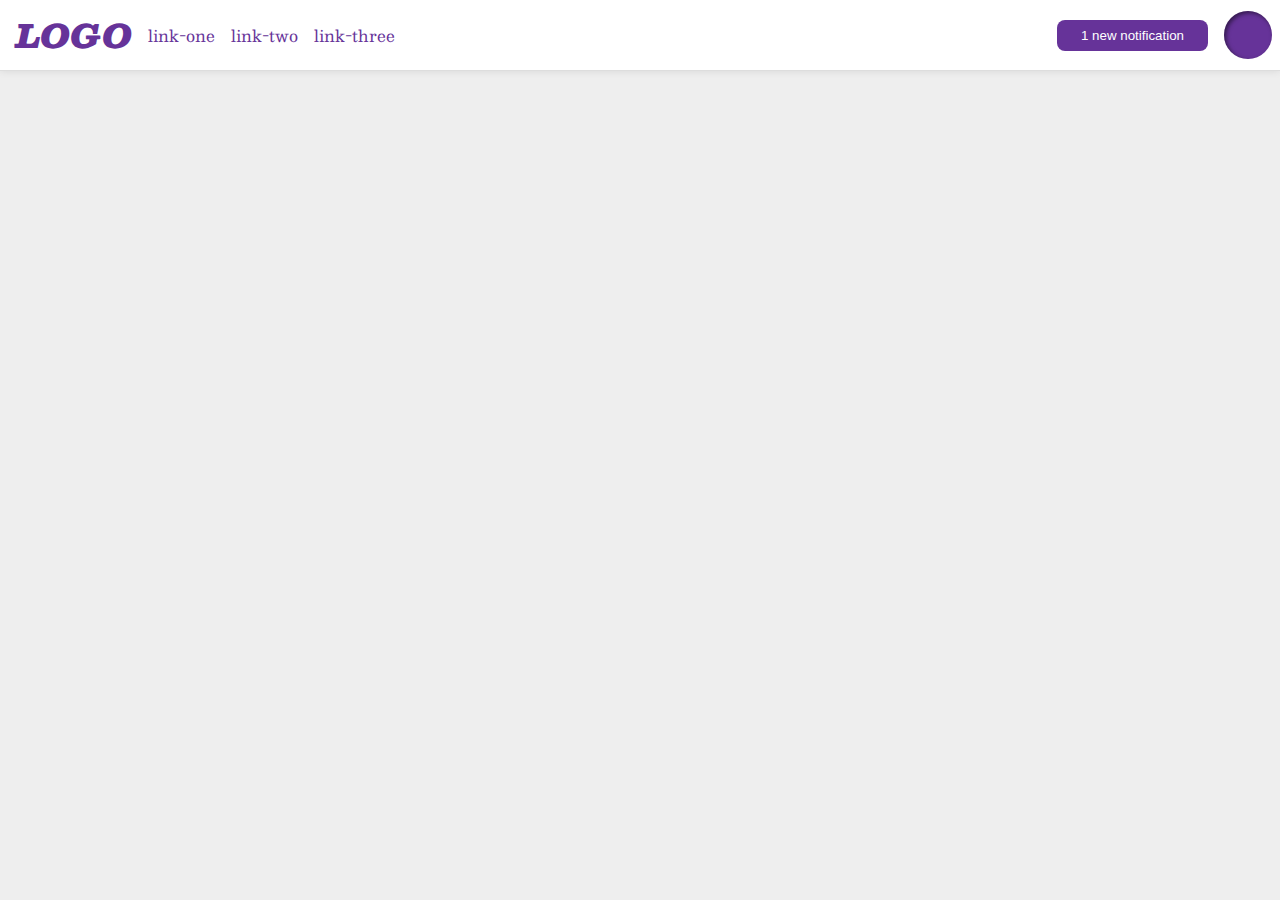
<file: flex/03-flex-header-2/index.html>
<!DOCTYPE html>
<html lang="en">

<head>
  <meta charset="UTF-8">
  <meta http-equiv="X-UA-Compatible" content="IE=edge">
  <meta name="viewport" content="width=device-width, initial-scale=1.0">
  <title>Flex Header 2</title>
  <link rel="stylesheet" href="style.css">
</head>

<body>
  <div class="header">
    <div class="left">
      <div class="logo">
        LOGO
      </div>
      <ul class="links">
        <li><a href="google.com">link-one</a></li>
        <li><a href="google.com">link-two</a></li>
        <li><a href="google.com">link-three</a></li>
      </ul>
    </div>
    <div class="right">
      <button class="notifications">
        1 new notification
      </button>
      <div class="profile-image"></div>
    </div>
  </div>
</body>

</html>
</file>
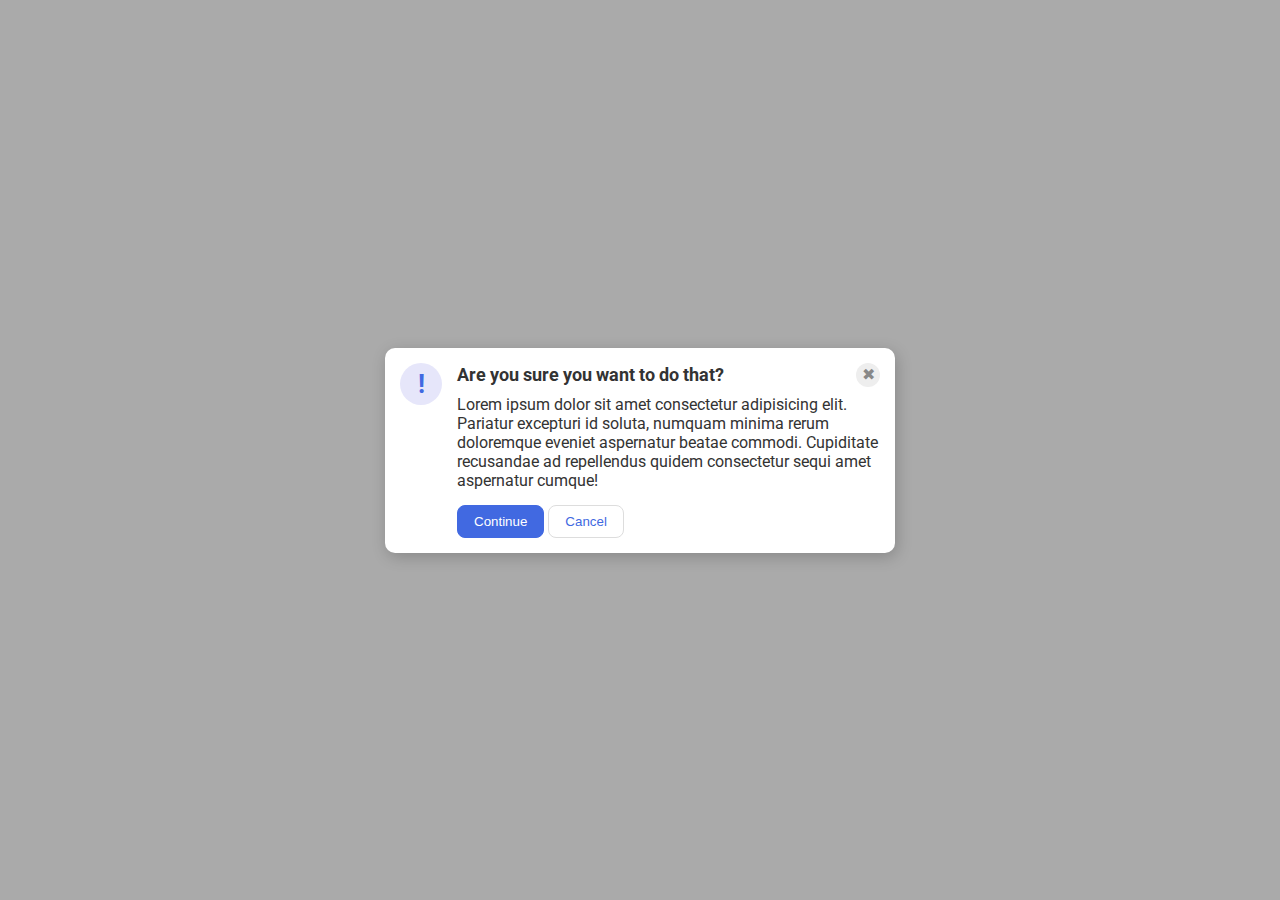
<file: flex/05-flex-modal/index.html>
<!DOCTYPE html>
<html lang="en">

<head>
  <meta charset="UTF-8">
  <meta http-equiv="X-UA-Compatible" content="IE=edge">
  <meta name="viewport" content="width=device-width, initial-scale=1.0">
  <link rel="stylesheet" href="style.css">
  <title>Modal</title>
</head>

<body>
  <div class="modal">
    <div class="icon">!</div>
    <div class="container">
      <div class="header">Are you sure you want to do that?
        <div class="close-button">✖</div>
      </div>
      <div class="text">Lorem ipsum dolor sit amet consectetur adipisicing elit. Pariatur excepturi id soluta, numquam
        minima rerum doloremque eveniet aspernatur beatae commodi. Cupiditate recusandae ad repellendus quidem
        consectetur sequi amet aspernatur cumque!</div>
      <button class="continue">Continue</button>
      <button class="cancel">Cancel</button>
    </div>
</body>

</html>
</file>
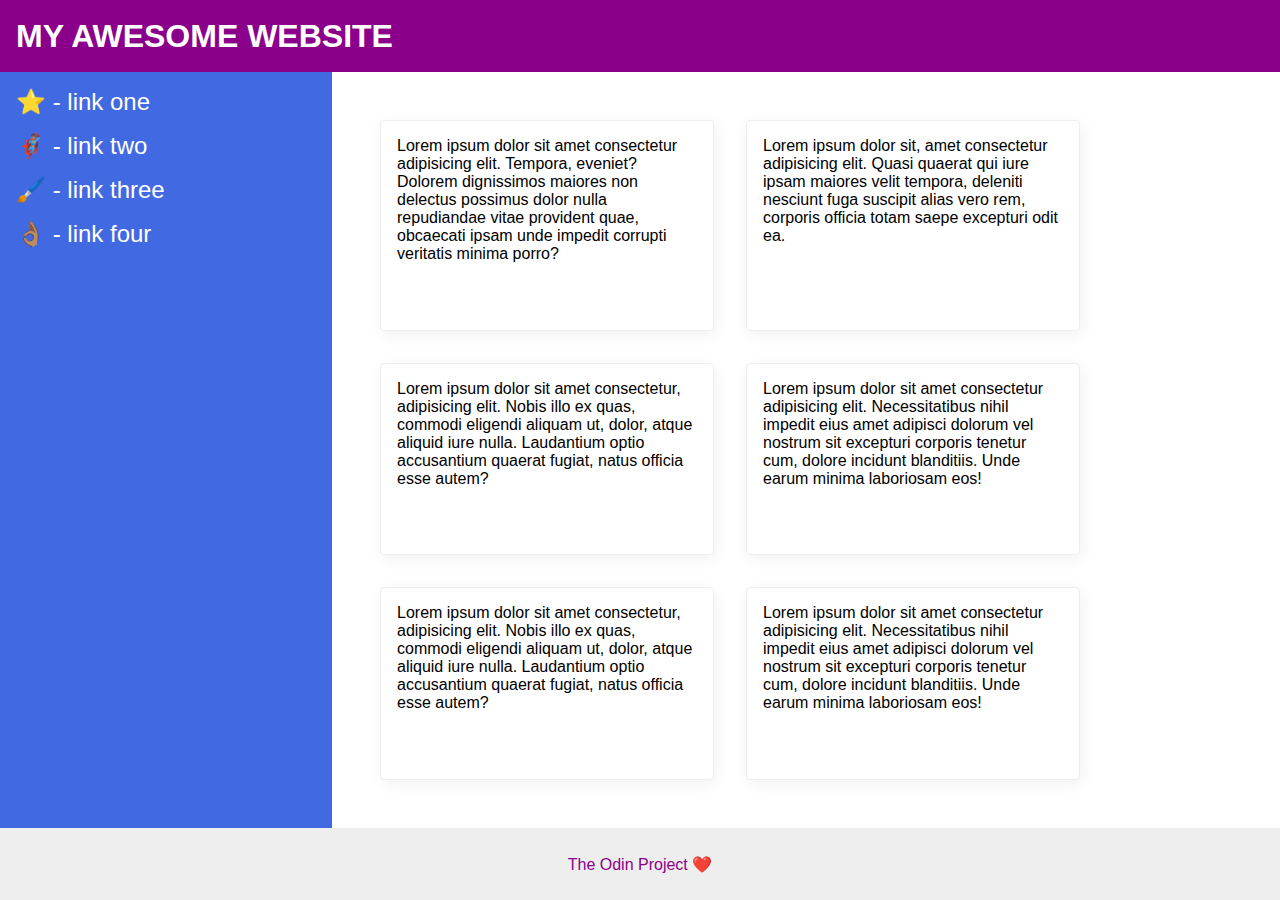
<file: flex/07-flex-layout-2/index.html>
<!DOCTYPE html>
<html lang="en">

<head>
  <meta charset="UTF-8">
  <meta http-equiv="X-UA-Compatible" content="IE=edge">
  <meta name="viewport" content="width=device-width, initial-scale=1.0">
  <title>The Holy Grail</title>
  <link rel="stylesheet" href="style.css">
</head>

<body>
  <div class="header">
    MY AWESOME WEBSITE
  </div>

  <div class="content">
    <div class="sidebar">
      <ul>
        <li><a href="#">⭐ - link one</a></li>
        <li><a href="#">🦸🏽‍♂️ - link two</a></li>
        <li><a href="#">🖌️ - link three</a></li>
        <li><a href="#">👌🏽 - link four</a></li>
      </ul>
    </div>
    <div class="container">

      <div class="card">Lorem ipsum dolor sit amet consectetur adipisicing elit. Tempora, eveniet? Dolorem dignissimos
        maiores non delectus possimus dolor nulla repudiandae vitae provident quae, obcaecati ipsam unde impedit
        corrupti
        veritatis minima porro?</div>
      <div class="card">Lorem ipsum dolor sit, amet consectetur adipisicing elit. Quasi quaerat qui iure ipsam maiores
        velit tempora, deleniti nesciunt fuga suscipit alias vero rem, corporis officia totam saepe excepturi odit ea.
      </div>
      <div class="card">Lorem ipsum dolor sit amet consectetur, adipisicing elit. Nobis illo ex quas, commodi eligendi
        aliquam ut, dolor, atque aliquid iure nulla. Laudantium optio accusantium quaerat fugiat, natus officia esse
        autem?</div>
      <div class="card">Lorem ipsum dolor sit amet consectetur adipisicing elit. Necessitatibus nihil impedit eius amet
        adipisci dolorum vel nostrum sit excepturi corporis tenetur cum, dolore incidunt blanditiis. Unde earum minima
        laboriosam eos!</div>
      <div class="card">Lorem ipsum dolor sit amet consectetur, adipisicing elit. Nobis illo ex quas, commodi eligendi
        aliquam ut, dolor, atque aliquid iure nulla. Laudantium optio accusantium quaerat fugiat, natus officia esse
        autem?</div>
      <div class="card">Lorem ipsum dolor sit amet consectetur adipisicing elit. Necessitatibus nihil impedit eius amet
        adipisci dolorum vel nostrum sit excepturi corporis tenetur cum, dolore incidunt blanditiis. Unde earum minima
        laboriosam eos!</div>
    </div>

  </div>
  <div class="footer">
    The Odin Project ❤️
  </div>
</body>

</html>
</file>
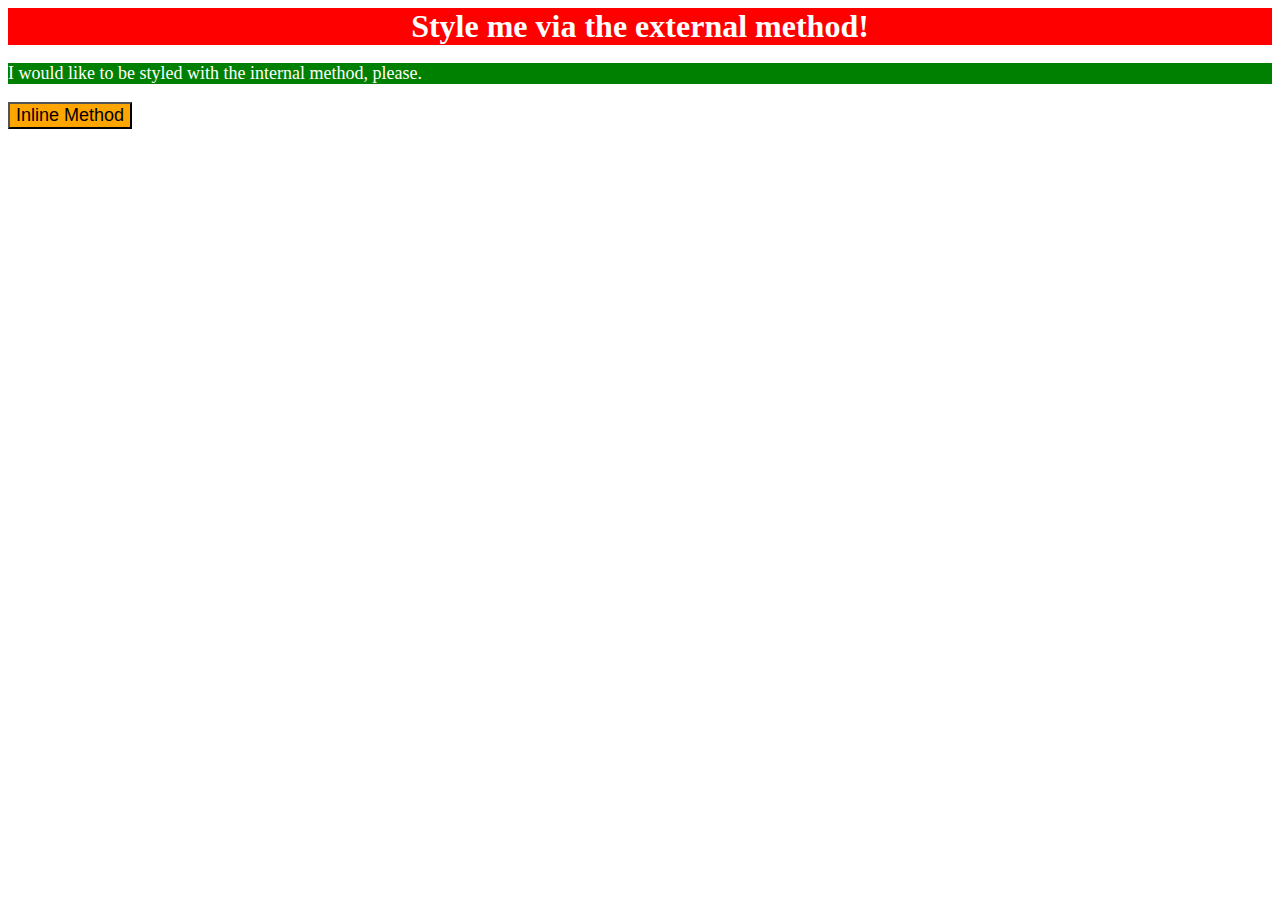
<file: foundations/01-css-methods/index.html>
<!DOCTYPE html>
<html lang="en">
  <head>
    <meta charset="UTF-8">
    <meta http-equiv="X-UA-Compatible" content="IE=edge">
    <meta name="viewport" content="width=device-width, initial-scale=1.0">
    <link rel="stylesheet" href="styles.css">
    <style>
      p {
        background-color: green;
        color: white;
        font-size: 18px;
      }
    </style>
    <title>Methods for Adding CSS</title>
  </head>
  <body>
    <div>Style me via the external method!</div>
    <p>I would like to be styled with the internal method, please.</p>
    <button style="background-color: orange; font-size: 18px;">Inline Method</button>
  </body>
</html>
</file>
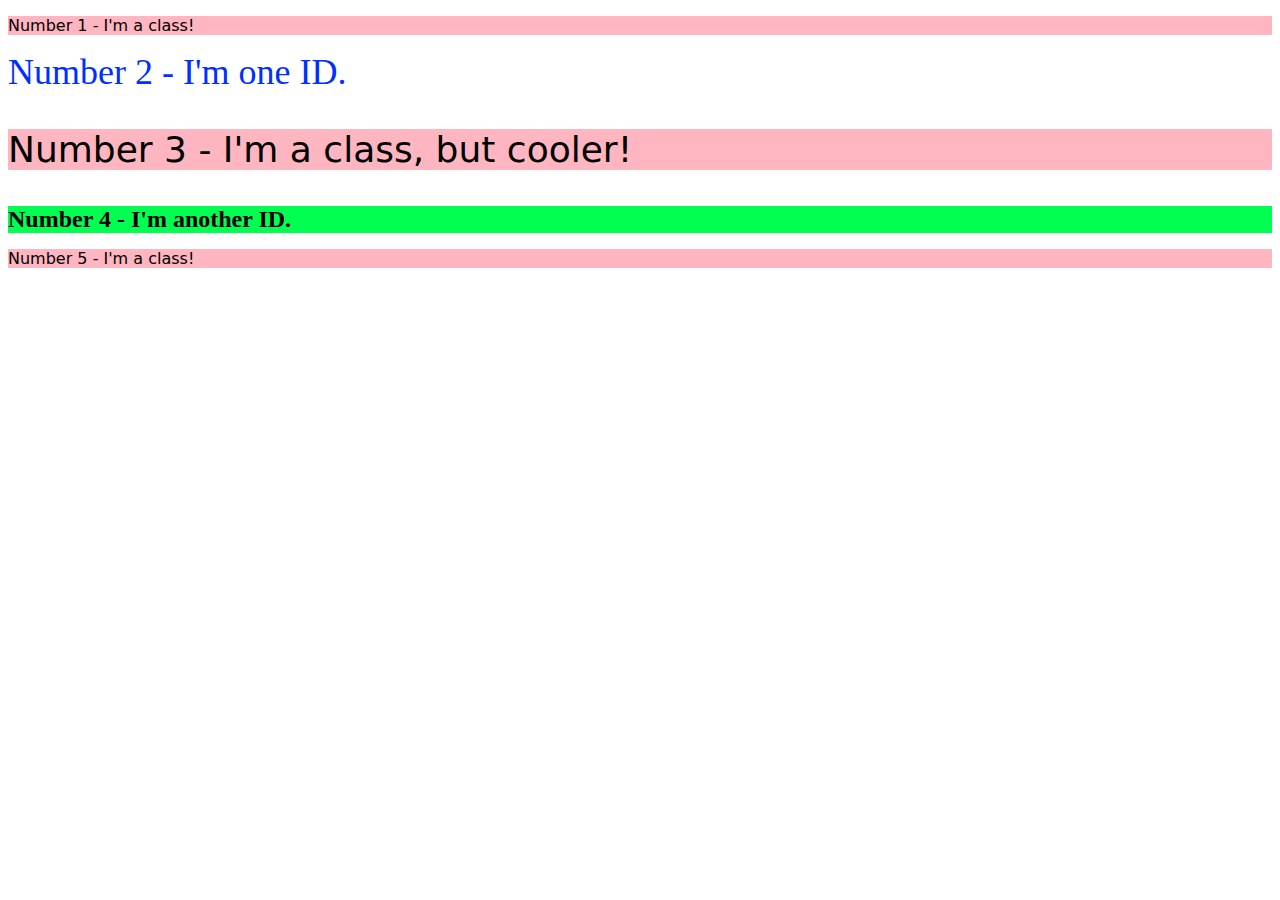
<file: foundations/02-class-id-selectors/index.html>
<!DOCTYPE html>
<html lang="en">
  <head>
    <meta charset="UTF-8">
    <meta http-equiv="X-UA-Compatible" content="IE=edge">
    <meta name="viewport" content="width=device-width, initial-scale=1.0">
    <title>Class and ID Selectors</title>
    <link rel="stylesheet" href="style.css">
  </head>
  <body>
    <p class="odd">Number 1 - I'm a class!</p>
    <div id="second">Number 2 - I'm one ID.</div>
    <p class="odd bigger">Number 3 - I'm a class, but cooler!</p>
    <div id="fourth">Number 4 - I'm another ID.</div>
    <p class="odd">Number 5 - I'm a class!</p>
  </body>
</html>
</file>
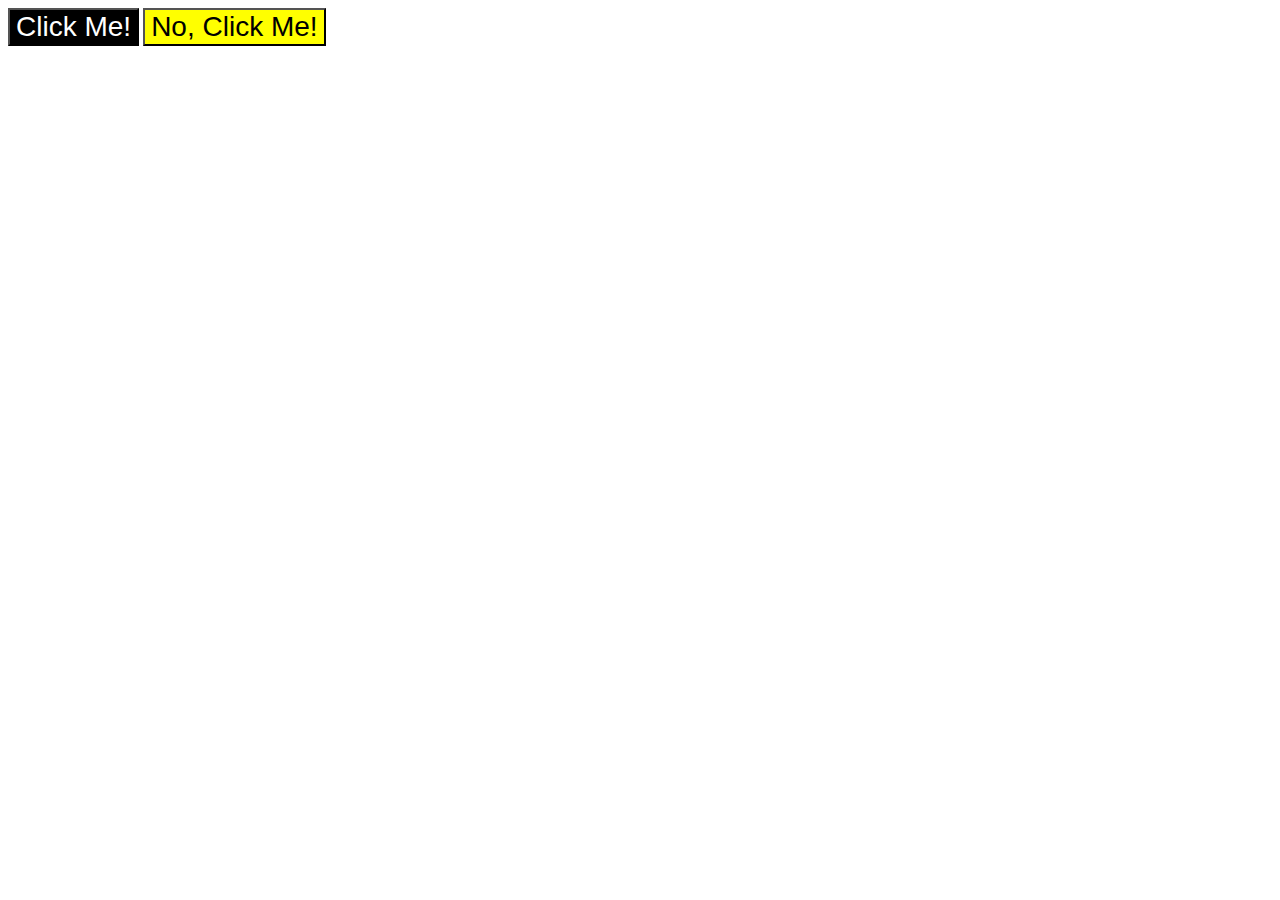
<file: foundations/03-grouping-selectors/index.html>
<!DOCTYPE html>
<html lang="en">
  <head>
    <meta charset="UTF-8">
    <meta http-equiv="X-UA-Compatible" content="IE=edge">
    <meta name="viewport" content="width=device-width, initial-scale=1.0">
    <title>Grouping Selectors</title>
    <link rel="stylesheet" href="style.css">
  </head>
  <body>
    <button class="first">Click Me!</button>
    <button class="second">No, Click Me!</button>
  </body>
</html>
</file>
<file: flex/03-flex-header-2/style.css>
/* this is some magical font-importing.  
you'll learn about it later. */
@import url('https://fonts.googleapis.com/css2?family=Besley:ital,wght@0,400;1,900&display=swap');

body {
  margin: 0;
  background: #eee;
  font-family: Besley, serif;
}

.header {
  background: white;
  border-bottom: 1px solid #ddd;
  box-shadow: 0 0 8px rgba(0,0,0,.1);
  display: flex;
  padding: 8px;
  justify-content: space-between;
}

.profile-image {
  background: rebeccapurple;
  box-shadow: inset 2px 2px 4px rgba(0,0,0,.5);
  border-radius: 50%;
  width: 48px;
  height:  48px;
}

.logo {
  color: rebeccapurple;
  font-size: 32px;
  font-weight: 900;
  font-style: italic;
  margin-left: 8px;
}

button {
  border: none;
  border-radius: 8px;
  background: rebeccapurple;
  color: white;
  padding: 8px 24px;
}

a {
  /* this removes the line under our links */
  text-decoration: none;
  color: rebeccapurple;
}

ul {
  list-style-type: none;
  display: flex;
  margin: 0;
  padding: 0;
  gap: 16px;
}

.left, .right {
  display: flex;
  align-items: center;
  gap: 16px;
}
</file>
<file: flex/05-flex-modal/style.css>
@import url('https://fonts.googleapis.com/css2?family=Roboto:wght@400;700&display=swap');

html, body {
  height: 100%;
}

body {
  font-family: Roboto, sans-serif;
  margin: 0;
  background: #aaa;
  color: #333;
  /* I'll give you this one for free lol */
  display: flex;
  align-items: center;
  justify-content: center;
}

.modal {
  background: white;
  width: 480px;
  border-radius: 10px;
  box-shadow: 2px 4px 16px rgba(0,0,0,.2);
  display: flex;
  padding: 15px;
  gap: 15px;
}

.icon {
  color: royalblue;
  font-size: 26px;
  font-weight: 700;
  background: lavender;
  width: 42px;
  height: 42px;
  border-radius: 50%;
  display: flex;
  align-items: center;
  justify-content: center;
  flex-shrink: 0; 
}

.close-button {
  background: #eee;
  border-radius: 50%;
  color: #888;
  font-weight: 400;
  font-size: 16px;
  height: 24px;
  width: 24px;
  display: flex;
  align-items: center;
  justify-content: center;
}

button {
  padding: 8px 16px;
  border-radius: 8px;
}

button.continue {
  background: royalblue;
  border: 1px solid royalblue;
  color: white;
}

button.cancel {
  background: white;
  border: 1px solid #ddd;
  color: royalblue;
}

.header {
  display: flex;
  font-weight: bold;
  font-size: large;
  align-items: center;
  justify-content: space-between;
}

.text {
  margin-top: 8px;
  margin-bottom: 15px;
}
</file>
<file: flex/07-flex-layout-2/style.css>
body {
  font-family: -apple-system, BlinkMacSystemFont, 'Segoe UI', Roboto, Oxygen, Ubuntu, Cantarell, 'Open Sans', 'Helvetica Neue', sans-serif;
  margin: 0;
  min-height: 100vh;
  display: flex;
  flex-direction: column;
}

.header, .footer {
  height: 72px;
  display: flex;
  align-items: center;
}

.header {
  background: darkmagenta;
  color: white;
  padding: 0 16px;
  font-size: 32px;
  font-weight: 900;
}

.footer {
  background: #eee;
  color: darkmagenta;
  justify-content: center;
}

.sidebar {
  width: 300px;
  background: royalblue;
  /* display: flex;
  align-items: flex-start; */
  flex-shrink: 0;
  padding: 16px;
}


.card {
  border: 1px solid #eee;
  box-shadow: 2px 4px 16px rgba(0,0,0,.06);
  border-radius: 4px;
  padding: 16px;
  margin: 16px;
  width: 300px;

}

.content {
  flex: 1;
  display: flex;
}

.container {
  padding: 32px;
  display: flex;
  flex-wrap: wrap;
}


ul {
  list-style-type: none;
  margin: 0;
  padding: 0;
}

li {
  margin-bottom: 16px;
}

a {
  text-decoration: none;
  color: white;
  font-size: x-large;
}
</file>
<file: foundations/01-css-methods/styles.css>
div {
    background-color: red;
    color: white;
    font-size: 32px;
    text-align: center;
    font-weight: bold;
}
</file>
<file: foundations/02-class-id-selectors/style.css>
#second {
    color: rgb(0, 47, 255);
    font-size: 36px;
}

#fourth {
    background-color: rgb(0, 255, 81);
    font-size: 24px;
    font-weight: bold;
}

.odd {
    background-color: rgb(255, 182, 193);
    font-family: "Verdana", "DejaVu Sans", sans-serif;
}

.odd.bigger {
    font-size: 36px;
}
</file>
<file: foundations/03-grouping-selectors/style.css>
.first {
    background-color: black;
    color: white;
}

.second {
    background-color: yellow;
}

.first, .second {
    font-size: 28px;
    font-family: "Helvetica", "Times New Roman", sans-serif;
}
</file>
